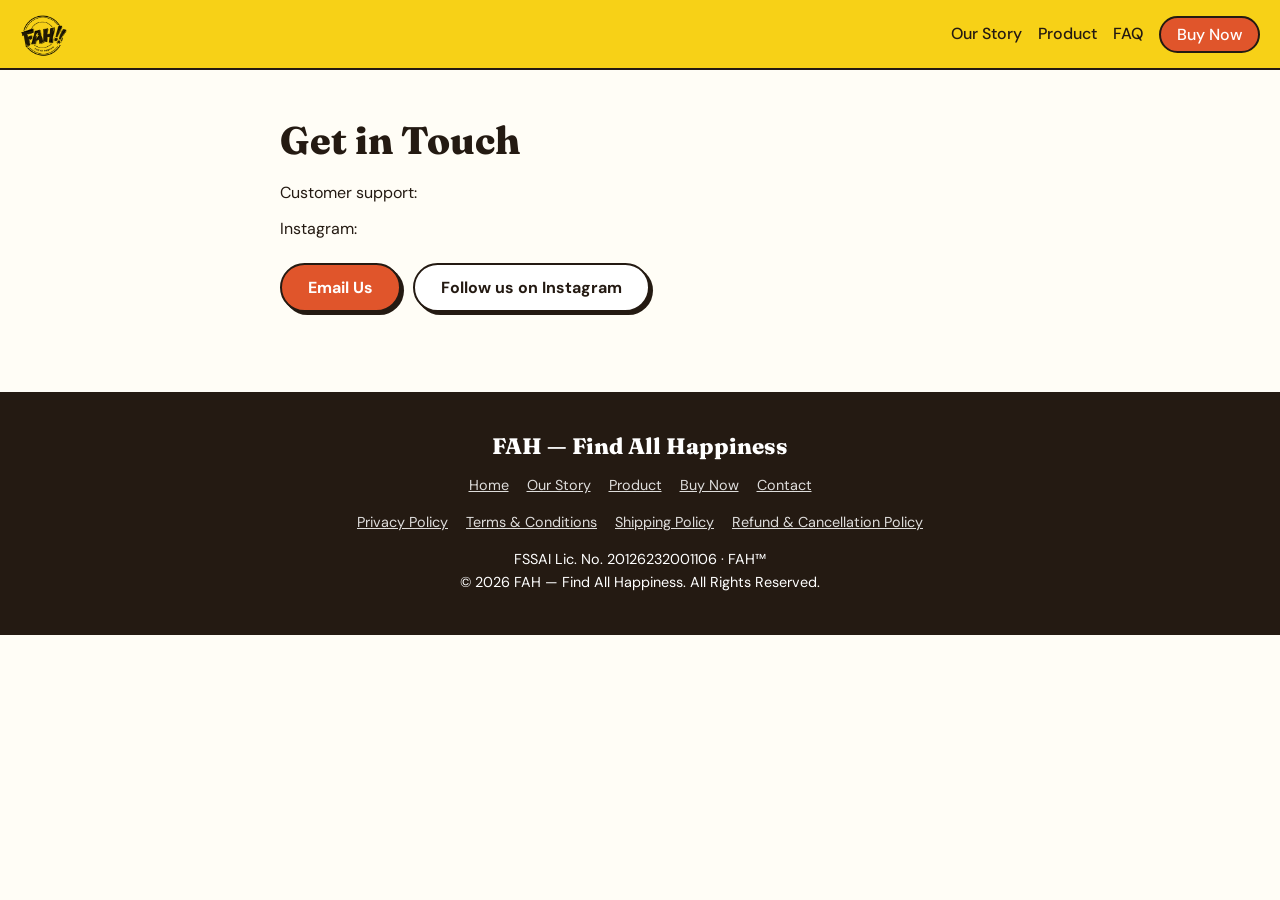
<file: contact.html>
<!DOCTYPE html>
<html lang="en">
<head>
<meta charset="utf-8">
<meta name="viewport" content="width=device-width, initial-scale=1">
<title>Contact — FAH | Find All Happiness</title>
<link href="https://fonts.googleapis.com/css2?family=DM+Sans:wght@400;500;700&family=Fraunces:opsz,wght@9..144,600;9..144,800&display=swap" rel="stylesheet">
<link rel="stylesheet" href="style.css">
<script src="config.js"></script>
</head>
<body>
<header class="nav simple">
  <a href="index.html#home" class="brand"><img src="fah-logo.png" alt="FAH — Find All Happiness logo" class="logo-img"></a>
  <nav id="menu"><a href="index.html#story">Our Story</a><a href="index.html#product">Product</a><a href="index.html#faq">FAQ</a><a href="index.html#buy" class="btn small">Buy Now</a></nav>
</header>
<main class="page-wrap">
  <h1>Get in Touch</h1>
  <p>Customer support: <a id="mail-link" href="#" data-cfg="SUPPORT_EMAIL"></a></p>
  <p>Instagram: <a id="ig-link" href="#" target="_blank" rel="noopener" data-cfg="INSTAGRAM_URL"></a></p>
  <div class="cta">
    <a id="mail-btn" class="btn" href="#">Email Us</a>
    <a id="ig-btn" class="btn ghost" href="#" target="_blank" rel="noopener">Follow us on Instagram</a>
  </div>
</main>
<footer class="footer">
  <div class="wrap">
    <p class="flogo">FAH — Find All Happiness</p>
    <nav><a href="index.html#home">Home</a><a href="index.html#story">Our Story</a><a href="index.html#product">Product</a><a href="index.html#buy">Buy Now</a><a href="contact.html">Contact</a></nav>
    <nav><a href="privacy-policy.html">Privacy Policy</a><a href="terms.html">Terms &amp; Conditions</a><a href="shipping-policy.html">Shipping Policy</a><a href="refund-policy.html">Refund &amp; Cancellation Policy</a></nav>
    <p>FSSAI Lic. No. 20126232001106 · FAH™</p>
    <p>© <span id="year"></span> FAH — Find All Happiness. All Rights Reserved.</p>
  </div>
</footer>
<script src="script-common.js"></script>
<script>
  const cfg = FAHStore.getConfig();
  document.getElementById("mail-link").href = "mailto:" + cfg.SUPPORT_EMAIL;
  document.getElementById("mail-btn").href = "mailto:" + cfg.SUPPORT_EMAIL;
  document.getElementById("ig-link").href = cfg.INSTAGRAM_URL;
  document.getElementById("ig-btn").href = cfg.INSTAGRAM_URL;
</script>
</body>
</html>
</file>
<file: style.css>
:root{--turmeric:#F7D117;--chilli:#E0552B;--ink:#241A12;--paper:#FFFDF6;--tint:#FFF3B8;--radius:18px}
*{box-sizing:border-box;margin:0}
html{scroll-behavior:smooth;scroll-padding-top:70px}
body{font:16px/1.6 "DM Sans",system-ui,sans-serif;color:var(--ink);background:var(--paper)}
h1,h2,h3{font-family:Fraunces,Georgia,serif;line-height:1.15}
h1{font-size:clamp(2.2rem,6vw,4rem);font-weight:800}
h2{font-size:clamp(1.7rem,4vw,2.5rem);margin-bottom:1rem}
h3{font-size:1.15rem;margin-bottom:.3rem}
a{color:inherit}
img{max-width:100%;display:block}
.wrap{max-width:1080px;margin:auto;padding:0 20px}
.narrow{max-width:720px}.center{text-align:center}
.two{display:grid;gap:32px;align-items:center}
.section{padding:64px 0}
.tint{background:var(--tint)}
.nav{position:sticky;top:0;z-index:10;display:flex;justify-content:space-between;align-items:center;padding:8px 20px;background:var(--turmeric);border-bottom:2px solid var(--ink)}
.logo-img{height:48px;width:auto;mix-blend-mode:multiply}
.nav nav{display:none;gap:18px;align-items:center}
.nav nav.open{display:flex;flex-direction:column;position:absolute;top:100%;left:0;right:0;background:var(--turmeric);padding:16px;border-bottom:2px solid var(--ink)}
.nav nav a{text-decoration:none;font-weight:500}
.menu-btn{font:inherit;background:none;border:2px solid var(--ink);border-radius:99px;padding:4px 14px;cursor:pointer}
.btn{display:inline-block;background:var(--chilli);color:#fff;border:2px solid var(--ink);border-radius:99px;padding:12px 26px;font:700 1rem "DM Sans",sans-serif;text-decoration:none;cursor:pointer;box-shadow:3px 3px 0 var(--ink);transition:transform .15s,box-shadow .15s}
.btn:hover{transform:translate(-1px,-1px);box-shadow:5px 5px 0 var(--ink)}
.btn:focus-visible,input:focus-visible,textarea:focus-visible,button:focus-visible,summary:focus-visible{outline:3px solid var(--ink);outline-offset:2px}
.btn.ghost{background:#fff;color:var(--ink)}
.btn.small{padding:6px 16px;box-shadow:none}
.btn.wide{width:100%;text-align:center;margin-top:12px}
.cta{display:flex;flex-wrap:wrap;gap:12px;margin-top:22px}.cta.center{justify-content:center}
.hero{background:var(--turmeric);display:grid;gap:24px;align-items:center;padding:40px 20px;max-width:none;overflow:hidden}
.hero>*{max-width:520px;margin-inline:auto}
.kicker{font-weight:700;color:var(--chilli);margin-bottom:8px}
.lead{margin-top:14px;font-size:1.1rem;max-width:46ch}
.ph{background:repeating-linear-gradient(45deg,#fff3b8,#fff3b8 12px,#ffe98a 12px,#ffe98a 24px);border:2px dashed var(--ink);border-radius:var(--radius);min-height:220px;display:grid;place-items:center;overflow:hidden;font-weight:500}
.ph::before{content:attr(data-label)}
.ph:has(img){border:none;background:none;min-height:0}
.ph:has(img)::before{content:none}
.ph img{width:100%;height:100%;object-fit:cover;border-radius:var(--radius)}
.hero-img img{object-fit:contain;filter:drop-shadow(0 18px 24px rgba(0,0,0,.25));transform:rotate(3deg)}
.facts{list-style:none;padding:0;margin:0 0 14px}
.facts li{padding:6px 0;border-bottom:1px solid rgba(0,0,0,.15)}
.facts b{display:inline-block;min-width:110px}
.grid{display:grid;gap:16px;grid-template-columns:repeat(auto-fit,minmax(200px,1fr))}
.card{background:#fff;border:2px solid var(--ink);border-radius:var(--radius);padding:20px}
.ic{font-size:1.6rem}
.gallery{display:grid;gap:12px;grid-template-columns:repeat(2,1fr)}
.gallery .ph{aspect-ratio:1}
.note{font-size:.85rem;opacity:.75;margin-top:10px}
.info{display:grid;grid-template-columns:1fr;gap:2px}
.info dt{font-weight:700;margin-top:10px}
.info dd{margin:0;word-break:break-word}
.buy{background:var(--chilli)}
.buy h2{color:#fff}
.panel{background:var(--paper);border:2px solid var(--ink);border-radius:var(--radius);padding:24px;margin-bottom:20px}
.price-line{font-weight:700;margin-bottom:12px}
.qty{display:flex;gap:8px;margin:6px 0}
.qty button{width:46px;height:46px;border-radius:12px;border:2px solid var(--ink);background:var(--tint);font-size:1.4rem;cursor:pointer}
.qty input{width:90px;text-align:center;font-size:1.2rem}
input,textarea{width:100%;font:inherit;padding:10px;border:2px solid var(--ink);border-radius:12px;background:#fff}
.sum{width:100%;margin:14px 0;border-collapse:collapse}
.sum td{padding:6px 0;border-bottom:1px solid rgba(0,0,0,.12)}.sum td:last-child{text-align:right}
.sum .tot td{font:800 1.3rem Fraunces,serif;border-bottom:none}
.warn{background:var(--tint);border-radius:12px;padding:10px 14px;font-size:.92rem}
.error{color:#b00020;font-weight:500;min-height:1.2em}
.ok{background:#e3f6e3;border-radius:12px;padding:10px 14px;margin-top:12px}
.fields{display:grid;gap:12px;margin:12px 0}
.fields label{font-weight:500;font-size:.9rem}
details{border-bottom:1px solid rgba(0,0,0,.2);padding:14px 0}
summary{cursor:pointer;font-weight:700}
details p{margin-top:8px}
.footer{background:var(--ink);color:#fff;padding:40px 0;text-align:center;font-size:.9rem}
.footer nav{display:flex;flex-wrap:wrap;justify-content:center;gap:6px 18px;margin:14px 0}
.footer a{opacity:.85}
.flogo{font:800 1.4rem Fraunces,serif}
@media(min-width:760px){
.two{grid-template-columns:1fr 1fr;gap:56px}
.hero{grid-template-columns:1fr 1fr;padding:64px max(20px,calc((100% - 1080px)/2));gap:40px}
.hero>*{margin:0;max-width:none}
.menu-btn{display:none}
.nav nav,.nav nav.open{display:flex;flex-direction:row;position:static;background:none;padding:0;border:none}
.gallery{grid-template-columns:repeat(3,1fr)}
.g1{grid-column:span 2;grid-row:span 2;aspect-ratio:auto!important}
.fields{grid-template-columns:1fr 1fr}.fields .full{grid-column:1/-1}
.info{grid-template-columns:170px 1fr}.info dt{margin:0}.info dd{margin:0}
}
@media(prefers-reduced-motion:reduce){*{transition:none!important;scroll-behavior:auto!important}}
.qr-box{text-align:center;margin-top:14px;padding:16px;border:2px dashed var(--ink);border-radius:var(--radius);background:#fff}#qr{display:flex;justify-content:center;margin:12px 0}

/* ===== Multi-step Buy flow ===== */
.panel[hidden]{display:none!important}
.panel input:disabled{opacity:.55;background:#f2f2f2}
#step-start .fields{grid-template-columns:1fr}
@media(min-width:520px){#step-start .fields{grid-template-columns:1fr 1fr}}
.cta.wide-stack{flex-direction:column}
.btn:disabled{opacity:.5;cursor:not-allowed;box-shadow:none;transform:none}

.confirm-box{white-space:pre-wrap;background:#fff;border:2px solid var(--ink);border-radius:12px;padding:14px;font-family:inherit;font-size:.9rem;margin:14px 0}

/* ===== Static policy/contact pages ===== */
.page-wrap{max-width:760px;margin:auto;padding:48px 20px 80px}
.page-wrap h1{font-size:clamp(1.8rem,4vw,2.4rem);margin-bottom:18px}
.page-wrap h2{font-size:1.3rem;margin-top:32px}
.page-wrap p,.page-wrap li{margin-bottom:10px}
.page-wrap ul{padding-left:22px}
.page-wrap .updated{opacity:.7;font-size:.85rem;margin-bottom:28px}

/* Simple pages (contact/policies) have few links — always show them, no hamburger needed */
.nav.simple nav{display:flex!important;flex-wrap:wrap;gap:10px 16px;position:static;background:none;padding:0;border:none}

/* FAH brand logo */
.logo-img{height:52px;width:auto;max-width:150px;object-fit:contain;mix-blend-mode:multiply}
.hero-single{grid-template-columns:1fr}
.hero-single .hero-text{max-width:760px;margin-inline:auto}
.product-copy{max-width:760px}
.product-copy > div{max-width:760px}
.qr-link{display:block;text-decoration:none;color:inherit;cursor:pointer}
.qr-link #qr-box{cursor:pointer}
.payment-instruction{text-align:center}


/* ===== FAH Brand Validation Flow ===== */
.brand-flow-card{background:var(--paper);border:2px solid var(--ink);border-radius:var(--radius);padding:24px;margin-bottom:18px}
.step-badge{display:inline-block;background:var(--turmeric);border:2px solid var(--ink);border-radius:999px;padding:4px 10px;font-size:.78rem;font-weight:800;margin-bottom:10px}
.payment-total{display:flex;justify-content:space-between;align-items:center;background:var(--tint);border:2px solid var(--ink);border-radius:14px;padding:14px 16px;margin:14px 0;font-size:1.05rem}
.payment-total b{font:800 1.55rem Fraunces,serif}
.campaign-box{background:#fff;border:2px solid var(--ink);border-radius:var(--radius);padding:20px;margin:14px 0}
.campaign-actions{display:grid;gap:10px;margin-top:14px}
.feedback-pack-note{margin:12px 0 0;padding:11px 13px;border:1.5px dashed var(--ink);border-radius:12px;background:var(--tint);font-size:.9rem;line-height:1.5}
.success-icon{font-size:3rem;line-height:1}
.choice-grid{display:grid;gap:10px;margin-top:14px}
.choice-btn{text-align:left;width:100%;border:2px solid var(--ink);border-radius:14px;background:#fff;padding:14px;cursor:pointer;font:600 1rem "DM Sans",sans-serif}
.choice-btn:hover{background:var(--tint)}
.mini-note{font-size:.78rem;opacity:.72}
.hidden{display:none!important}
.admin-shell{min-height:100vh;background:var(--tint)}
.admin-wrap{max-width:1380px;margin:auto;padding:24px 16px 70px}
.admin-top{display:flex;align-items:center;justify-content:space-between;gap:12px;flex-wrap:wrap}
.admin-grid{display:grid;grid-template-columns:repeat(auto-fit,minmax(160px,1fr));gap:12px;margin:18px 0}
.admin-stat{background:#fff;border:2px solid var(--ink);border-radius:16px;padding:14px}
.admin-stat b{display:block;font:800 1.5rem Fraunces,serif;margin-top:4px}
.admin-card{background:#fff;border:2px solid var(--ink);border-radius:18px;padding:18px;margin:18px 0}
.admin-fields{display:grid;grid-template-columns:repeat(3,minmax(0,1fr));gap:12px}
.admin-field{display:flex;flex-direction:column;gap:5px;font-size:.88rem;font-weight:700}
.admin-field.full{grid-column:1/-1}
.admin-toolbar{display:flex;gap:8px;flex-wrap:wrap;align-items:center}
.admin-table-wrap{overflow:auto}
.admin-table{width:100%;min-width:1500px;border-collapse:collapse;font-size:.78rem}
.admin-table th,.admin-table td{border-bottom:1px solid rgba(0,0,0,.14);padding:8px;text-align:left;vertical-align:top;white-space:nowrap}
.admin-table th{background:#fff;position:sticky;top:0;z-index:1}
.admin-pill{display:inline-block;border-radius:999px;padding:3px 8px;font-size:.72rem;font-weight:800;background:#eee}
.admin-pill.good{background:#d9f5d9}
.admin-pill.warn{background:#fff0b8}
.admin-pill.bad{background:#ffd6d6}
.admin-pill.dup{background:#ffc6c6}
.chart-row{display:grid;grid-template-columns:1fr 1fr;gap:14px}
.simple-chart{min-height:240px;border:1px solid rgba(0,0,0,.14);border-radius:14px;padding:14px}
.bar-chart{height:175px;display:flex;align-items:flex-end;gap:5px;border-bottom:1px solid #999;padding:12px 4px 0}
.bar-item{flex:1;min-width:4px;background:var(--chilli);border-radius:4px 4px 0 0;position:relative}
.bar-item span{position:absolute;bottom:100%;left:50%;transform:translateX(-50%);font-size:.62rem;white-space:nowrap}
.modal{position:fixed;inset:0;background:rgba(0,0,0,.48);display:grid;place-items:center;padding:18px;z-index:50}
.modal[hidden]{display:none}
.modal-card{width:min(620px,100%);max-height:90vh;overflow:auto;background:var(--paper);border:2px solid var(--ink);border-radius:18px;padding:20px}
@media(max-width:800px){.admin-fields,.chart-row{grid-template-columns:1fr}.admin-wrap{padding-inline:10px}}

.modal-close{position:absolute;right:12px;top:8px;border:0;background:transparent;font-size:2rem;line-height:1;cursor:pointer}
.payment-modal-card{max-width:560px}
.pay-method{border:1px solid rgba(0,0,0,.16);border-radius:14px;padding:14px;margin:10px 0}
.pay-method h3{margin-top:0}
.pay-divider{text-align:center;margin:12px 0;font-weight:800}
.pay-divider span{display:inline-block;border:1px solid rgba(0,0,0,.2);border-radius:999px;padding:3px 10px}
.payment-qr-wrap{display:grid;place-items:center;gap:10px;padding:10px}
.qr-preview-box{display:grid;place-items:center;gap:8px;width:min(260px,100%)}
.payment-qr-wrap img{display:block;max-width:260px;width:100%;height:auto;border:1px solid rgba(0,0,0,.12);border-radius:12px;background:#fff;filter:blur(12px);user-select:none;-webkit-user-drag:none;pointer-events:none}
.qr-blur-label{font-size:.78rem;font-weight:800;opacity:.7;text-align:center}
.qr-download{border:2px solid var(--ink);border-radius:999px;background:var(--yellow);padding:10px 16px;font-weight:800;cursor:pointer;box-shadow:2px 3px 0 var(--ink)}
.qr-download:active{transform:translate(1px,2px);box-shadow:1px 1px 0 var(--ink)}
.payment-instructions{background:var(--tint);border-radius:14px;padding:14px;margin:14px 0;font-size:.9rem}
.payment-instructions ol{margin:8px 0 0 20px;padding:0}

/* Feedback button remains inactive until QR download is triggered. */
.qr-feedback-btn.disabled { opacity: .45; pointer-events: none; cursor: not-allowed; }
.qr-thanks-card p { line-height: 1.65; margin: 14px 0 20px; }
</file>
